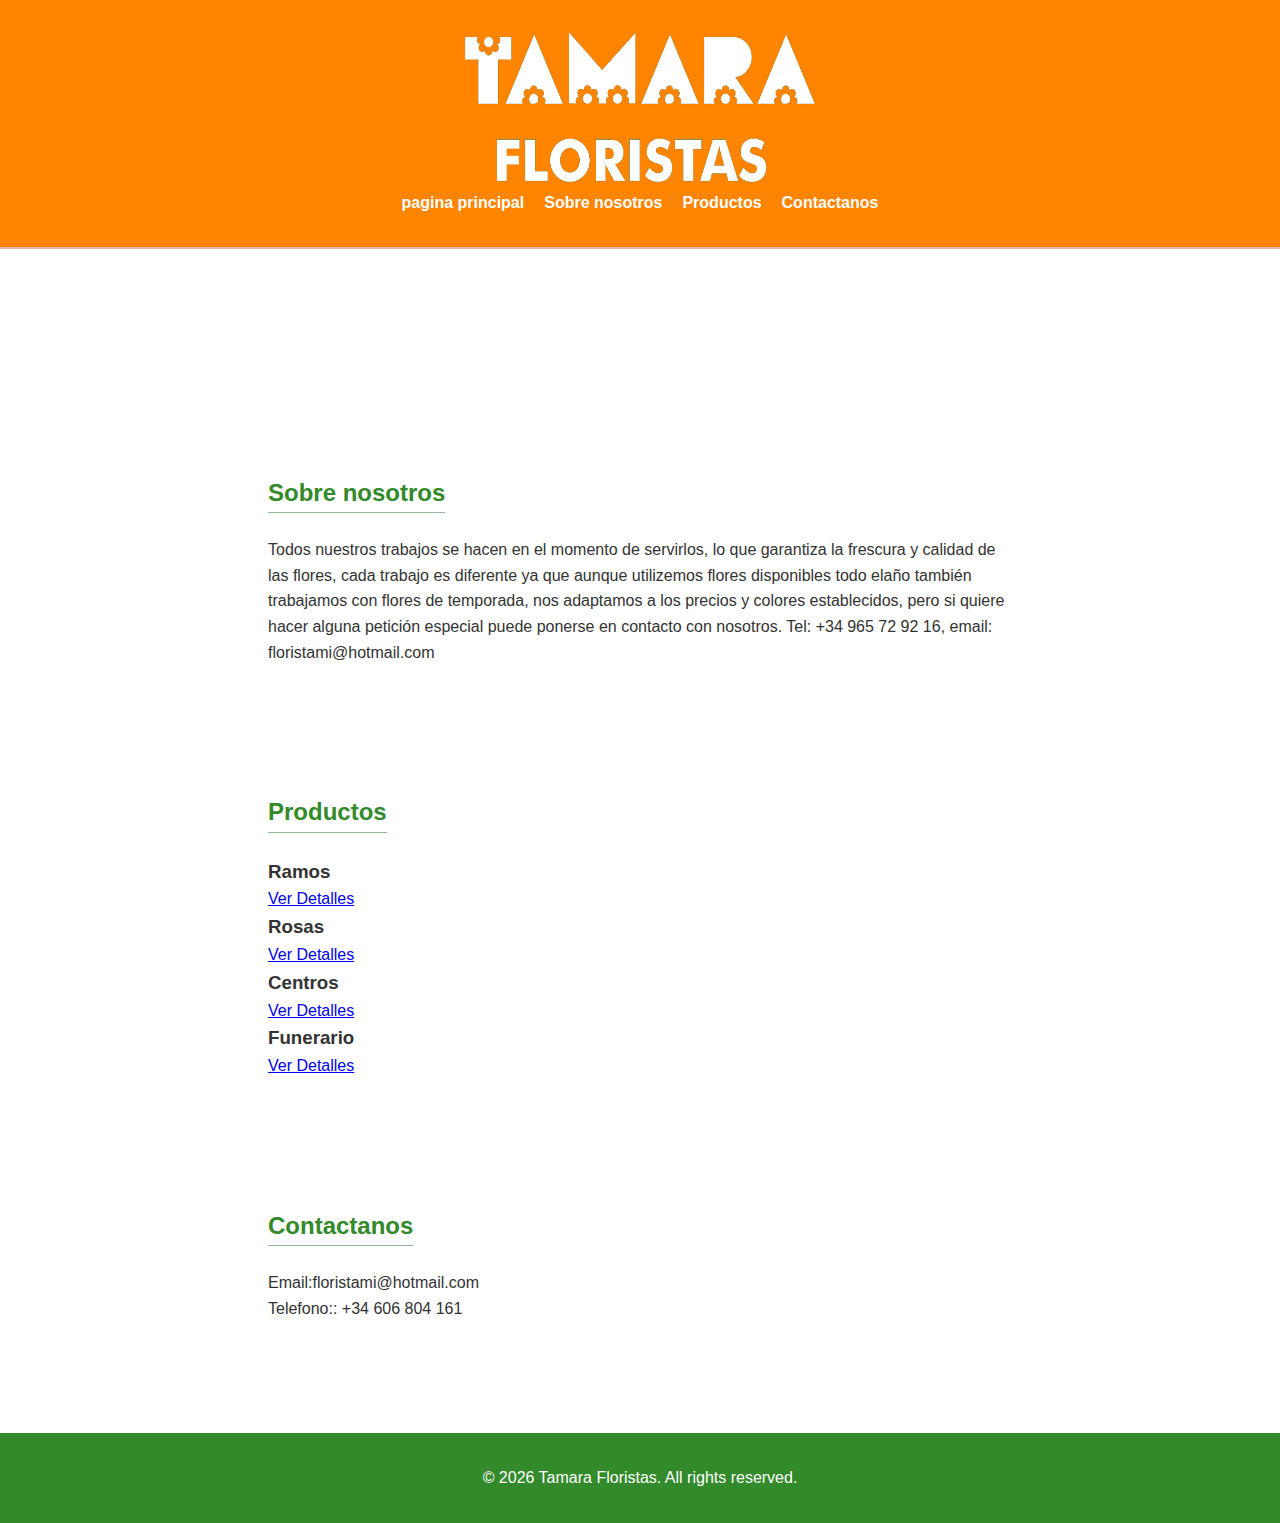
<file: index.html>
<!DOCTYPE html>
<html lang="es">
<title> Tamara floristas </title>
<head>
    <meta charset="UTF-8">
    <link rel="stylesheet" href="Estilos.css">
    <title>Tamara Floristas</title>
</head>
<body>

    <header>
        <a href="index.html">
    <img src="TAMARA blanco sin fondo.png" alt="Texto descriptivo" height="150" width="350">
</a>

        <nav>
            <ul>
                <li><a href="#home">pagina principal</a></li>
                <li><a href="sobre-nosotros.html">Sobre nosotros</a></li>
                <li><a href="Productos.html">Productos</a></li>
                <li><a href="Contactanos.html">Contactanos</a></li>
            </ul>
        </nav>
    </header>

    <section id="home">
        <h2><Menu></Menu></h2>
        <p></p>
    </section>

    <section id="about">
        <h2>Sobre nosotros</h2>
<p>Todos nuestros trabajos se hacen en el momento de servirlos, lo que garantiza la frescura y calidad de las flores, cada trabajo es diferente ya que aunque utilizemos flores disponibles todo elaño también trabajamos con flores de temporada, nos adaptamos a los precios y colores establecidos, pero si quiere hacer alguna petición especial puede ponerse en contacto con nosotros. Tel: +34 965 72 92 16, email: floristami@hotmail.com
</p>
    </section>

    <section id="services">
        <h2>Productos</h2>
        <div class ="grid-productos">
            <article class ="producto-card">
                <div class="info-producto">
                    <h3>Ramos</h3>
                    <a href="Ramos.html" class="boton-ver">Ver Detalles</a>
                </div>
            </article>
        </div>
        <article class="producto-card">
            <div class="info-producto">
                <h3>Rosas</h3>
                <a href="Rosas.html" class="boton-ver">Ver Detalles</a>
            </div>
        </article>
<article class="producto-card">
            <div class="info-producto">
                <h3>Centros</h3>
                <a href="Centros.html" class="boton-ver">Ver Detalles</a>
            </div>
        </article>
        <article class="producto-card">
            <div class="info-producto">
                <h3>Funerario</h3>
                <a href="Funerario.html" class="boton-ver">Ver Detalles</a>
            </div>



    </section>

    <section id="contact">
        <h2>Contactanos</h2>
        <p>Email:floristami@hotmail.com 
        <br>Telefono:: +34 606 804 161</p>
    </section>
    <footer>
        <p>&copy; 2026 Tamara Floristas. All rights reserved.</p>
    </footer>
</body>





</html>
</file>
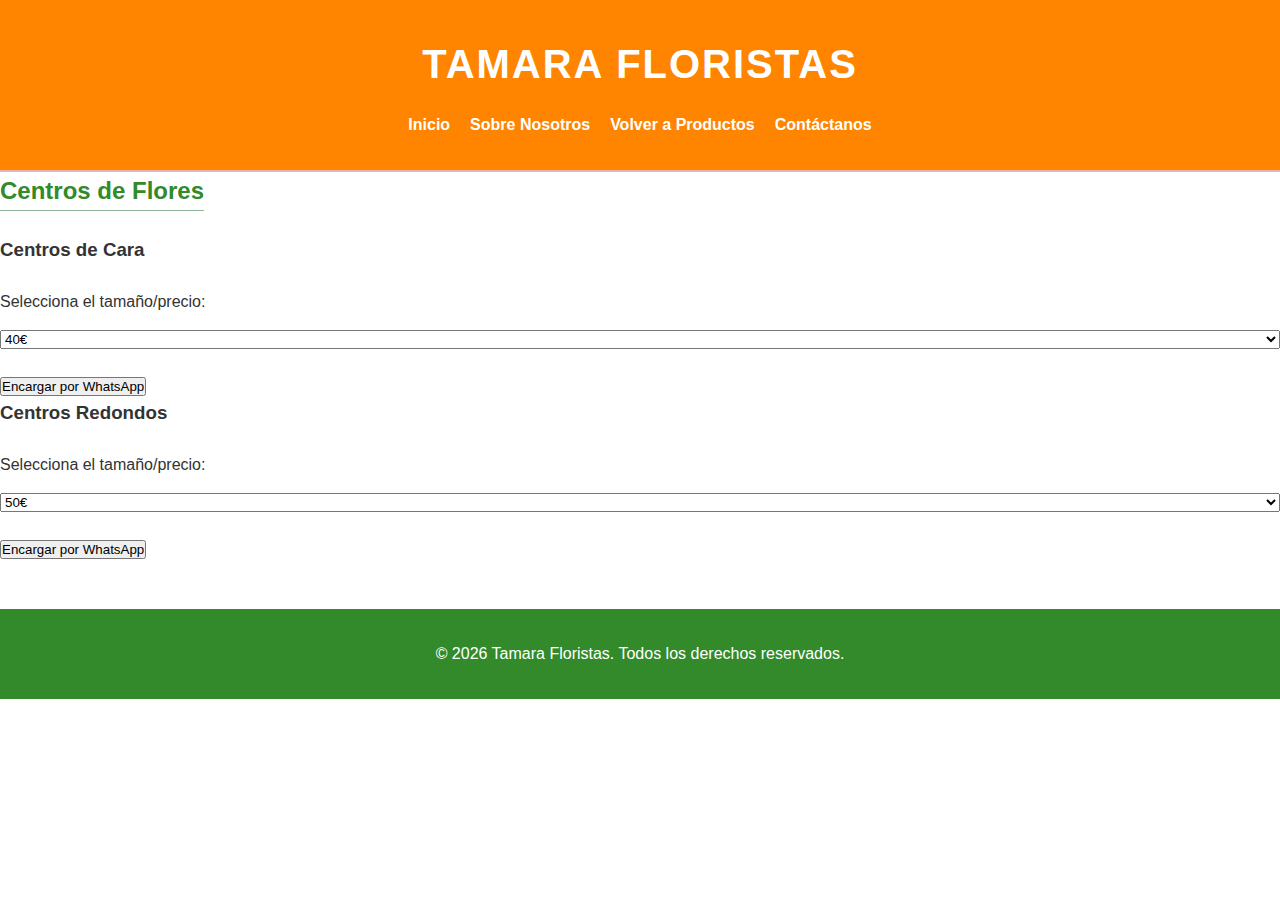
<file: Centros.html>
<!DOCTYPE html>
<html lang="es">
<head>
    <meta charset="UTF-8">
    <meta name="viewport" content="width=device-width, initial-scale=1.0">
    <title>Centros de Flores - Tamara Floristas</title>
    <link rel="stylesheet" href="Estilos.css">
</head>
<body>

    <header>
        <h1>Tamara Floristas</h1>
        <nav>
            <ul>
                <li><a href="index.html">Inicio</a></li>
                <li><a href="sobre-nosotros.html">Sobre Nosotros</a></li>
                <li><a href="Productos.html">Volver a Productos</a></li>
                <li><a href="Contactanos.html">Contáctanos</a></li>
            </ul>
        </nav>
    </header>

    <main class="productos-container">
        <h2>Centros de Flores</h2>

        <div class="grid-productos">
            <article class="producto-card">
                <div class="info-producto">
                    <h3>Centros de Cara</h3>
                    
                    <div class="opciones-compra">
                        <label for="precio-cara">Selecciona el tamaño/precio:</label>
                        <select id="precio-cara">
                            <option value="40">40€</option>
                            <option value="60">60€</option>
                        </select>
                    </div>

                    <button onclick="enviarWhatsApp('Centro de Cara', 'precio-cara')" class="boton-ver">
                        Encargar por WhatsApp
                    </button>
                </div>
            </article>

            <article class="producto-card">
                <div class="info-producto">
                    <h3>Centros Redondos</h3>
                    
                    <div class="opciones-compra">
                        <label for="precio-redondo">Selecciona el tamaño/precio:</label>
                        <select id="precio-redondo">
                            <option value="50">50€</option>
                            <option value="70">70€</option>
                        </select>
                    </div>

                    <button onclick="enviarWhatsApp('Centro Redondo', 'precio-redondo')" class="boton-ver">
                        Encargar por WhatsApp
                    </button>
                </div>
            </article>
        </div>
    </main>

    <script>
        function enviarWhatsApp(tipo, idSelect) {
            const precio = document.getElementById(idSelect).value;
            const telefono = "34606804161"; //
            const mensaje = `Hola! Estoy interesado en un ${tipo} de ${precio}€`;
            window.open(`https://wa.me/${telefono}?text=${encodeURIComponent(mensaje)}`, '_blank');
        }
    </script>

    <footer>
        <p>&copy; 2026 Tamara Floristas. Todos los derechos reservados.</p>
    </footer>

</body>
</html>
</file>
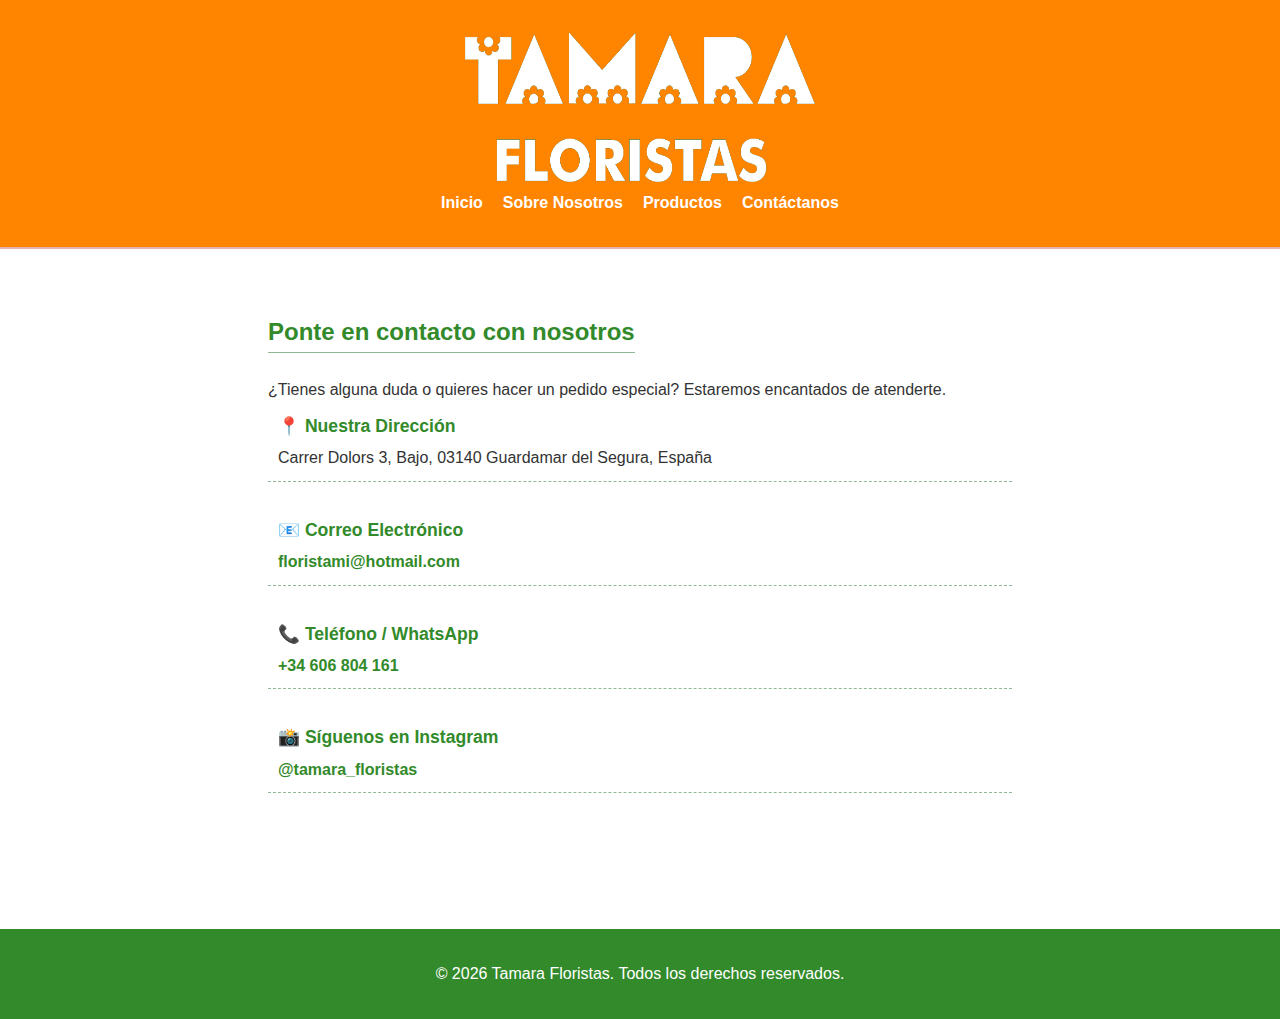
<file: Contactanos.html>
<!DOCTYPE html>
<html lang="es">
<head>
    <meta charset="UTF-8">
    <meta name="viewport" content="width=device-width, initial-scale=1.0">
    <title>Contáctanos - Tamara Floristas</title>
    <link rel="stylesheet" href="Estilos.css">
</head>
<body>

    <header>
<a href="index.html">
    <img src="TAMARA blanco sin fondo.png" alt="Texto descriptivo" height="150" width="350">
</a>        <nav>
            <ul>
                <li><a href="index.html">Inicio</a></li>
                <li><a href="sobre-nosotros.html">Sobre Nosotros</a></li>
                <li><a href="Productos.html">Productos</a></li>
                <li><a href="contactanos.html">Contáctanos</a></li>
            </ul>
        </nav>
    </header>

    <main class="productos-container">
        <section class="contacto-seccion">
            <h2>Ponte en contacto con nosotros</h2>
            <p>¿Tienes alguna duda o quieres hacer un pedido especial? Estaremos encantados de atenderte.</p>

            <div class="grid-detalle">
                <div class="texto-detalle">
                    <div class="contacto-item">
                        <h3>📍 Nuestra Dirección</h3>
                        <p>Carrer Dolors 3, Bajo, 03140 Guardamar del Segura, España</p> 
                    </div>

                    <div class="contacto-item">
                        <h3>📧 Correo Electrónico</h3>
                        <p><a href="mailto:floristami@hotmail.com">floristami@hotmail.com</a></p>
                    </div>

                    <div class="contacto-item">
                        <h3>📞 Teléfono / WhatsApp</h3>
                        <p><a href="tel:+34606804161">+34 606 804 161</a></p>
                    </div>

                    <div class="contacto-item">
                        <h3>📸 Síguenos en Instagram</h3>
                        <p><a href="https://www.instagram.com/tamarafloristas" target="_blank">@tamara_floristas</a></p>
                    </div>
                </div>

            
                </div>
            </div>
        </section>
    </main>

    <footer>
        <p>&copy; 2026 Tamara Floristas. Todos los derechos reservados.</p>
    </footer>

</body>
</html>
</file>
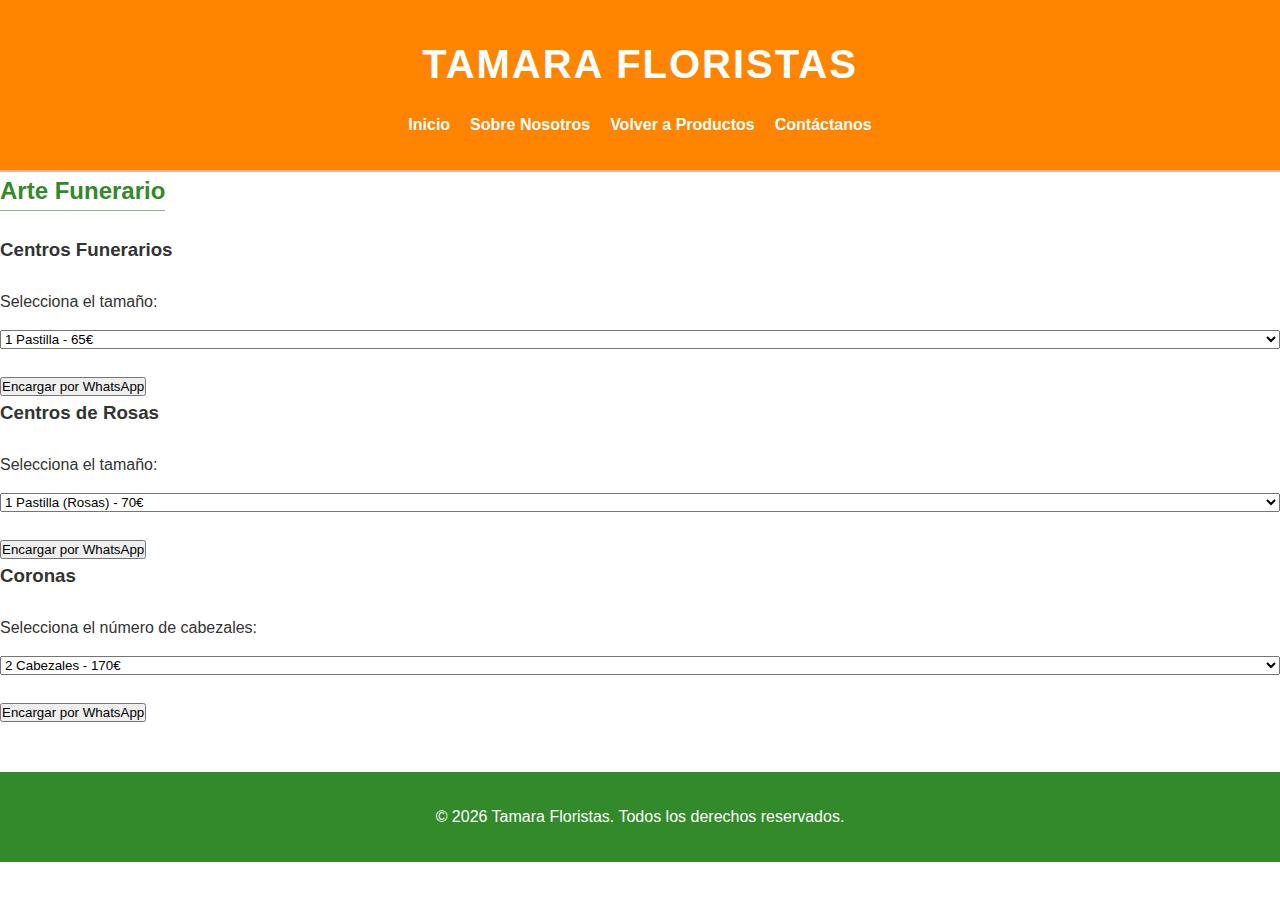
<file: Funerario.html>
<!DOCTYPE html>
<html lang="es">
<head>
    <meta charset="UTF-8">
    <meta name="viewport" content="width=device-width, initial-scale=1.0">
    <title>Arte Funerario - Tamara Floristas</title>
    <link rel="stylesheet" href="Estilos.css">
</head>
<body>

    <header>
        <h1>Tamara Floristas</h1>
        <nav>
            <ul>
                <li><a href="index.html">Inicio</a></li>
                <li><a href="sobre-nosotros.html">Sobre Nosotros</a></li>
                <li><a href="Productos.html">Volver a Productos</a></li>
                <li><a href="contactanos.html">Contáctanos</a></li>

            </ul>
        </nav>
    </header>

    <main class="productos-container">
        <h2>Arte Funerario</h2>

        <div class="grid-productos">
            <article class="producto-card">
                <div class="info-producto">
                    <h3>Centros Funerarios</h3>
                    
                    <div class="opciones-compra">
                        <label for="precio-centros">Selecciona el tamaño:</label>
                        <select id="precio-centros">
                            <option value="65">1 Pastilla - 65€</option>
                            <option value="100">2 Pastillas - 100€</option>
                        </select>
                    </div>

                    <button onclick="enviarWhatsApp('Centro Funerario', 'precio-centros')" class="boton-ver">
                        Encargar por WhatsApp
                    </button>
                </div>
            </article>

            <article class="producto-card">
                <div class="info-producto">
                    <h3>Centros de Rosas</h3>
                    
                    <div class="opciones-compra">
                        <label for="precio-centros-rosas">Selecciona el tamaño:</label>
                        <select id="precio-centros-rosas">
                            <option value="70">1 Pastilla (Rosas) - 70€</option>
                            <option value="110">2 Pastillas (Rosas) - 110€</option>
                        </select>
                    </div>

                    <button onclick="enviarWhatsApp('Centro de Rosas Funerario', 'precio-centros-rosas')" class="boton-ver">
                        Encargar por WhatsApp
                    </button>
                </div>
            </article>

            <article class="producto-card">
                <div class="info-producto">
                    <h3>Coronas</h3>
                    
                    <div class="opciones-compra">
                        <label for="precio-coronas">Selecciona el número de cabezales:</label>
                        <select id="precio-coronas">
                            <option value="170">2 Cabezales - 170€</option>
                            <option value="250">3 Cabezales - 250€</option>
                            <option value="240">4 Cabezales - 240€</option>
                        </select>
                    </div>

                    <button onclick="enviarWhatsApp('Corona', 'precio-coronas')" class="boton-ver">
                        Encargar por WhatsApp
                    </button>
                </div>
            </article>
        </div>
    </main>

    <script>
        function enviarWhatsApp(tipo, idSelect) {
            const precio = document.getElementById(idSelect).value;
            const telefono = "34606804161"; //
            const mensaje = `Hola! Necesito información sobre un arreglo funerario: ${tipo} de ${precio}€`;
            window.open(`https://wa.me/${telefono}?text=${encodeURIComponent(mensaje)}`, '_blank');
        }
    </script>

    <footer>
        <p>&copy; 2026 Tamara Floristas. Todos los derechos reservados.</p>
    </footer>

</body>

</html>
</file>
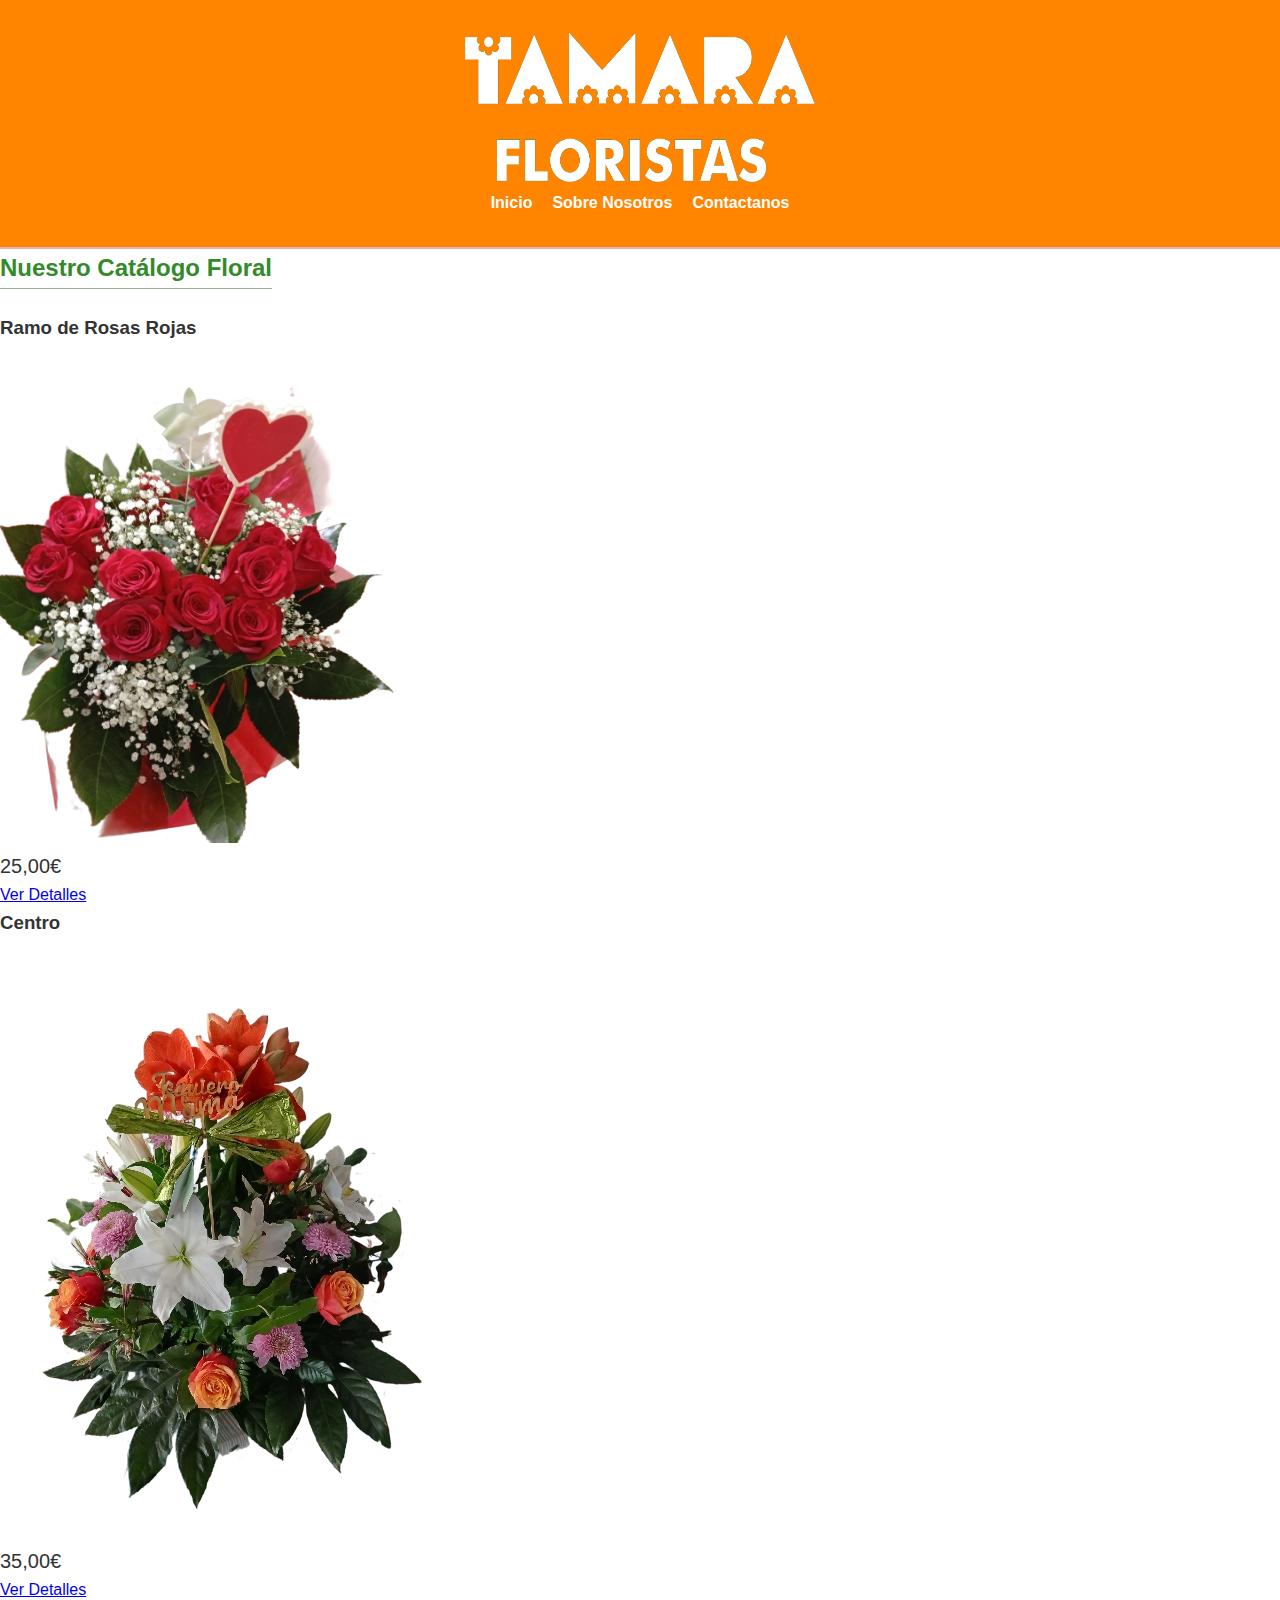
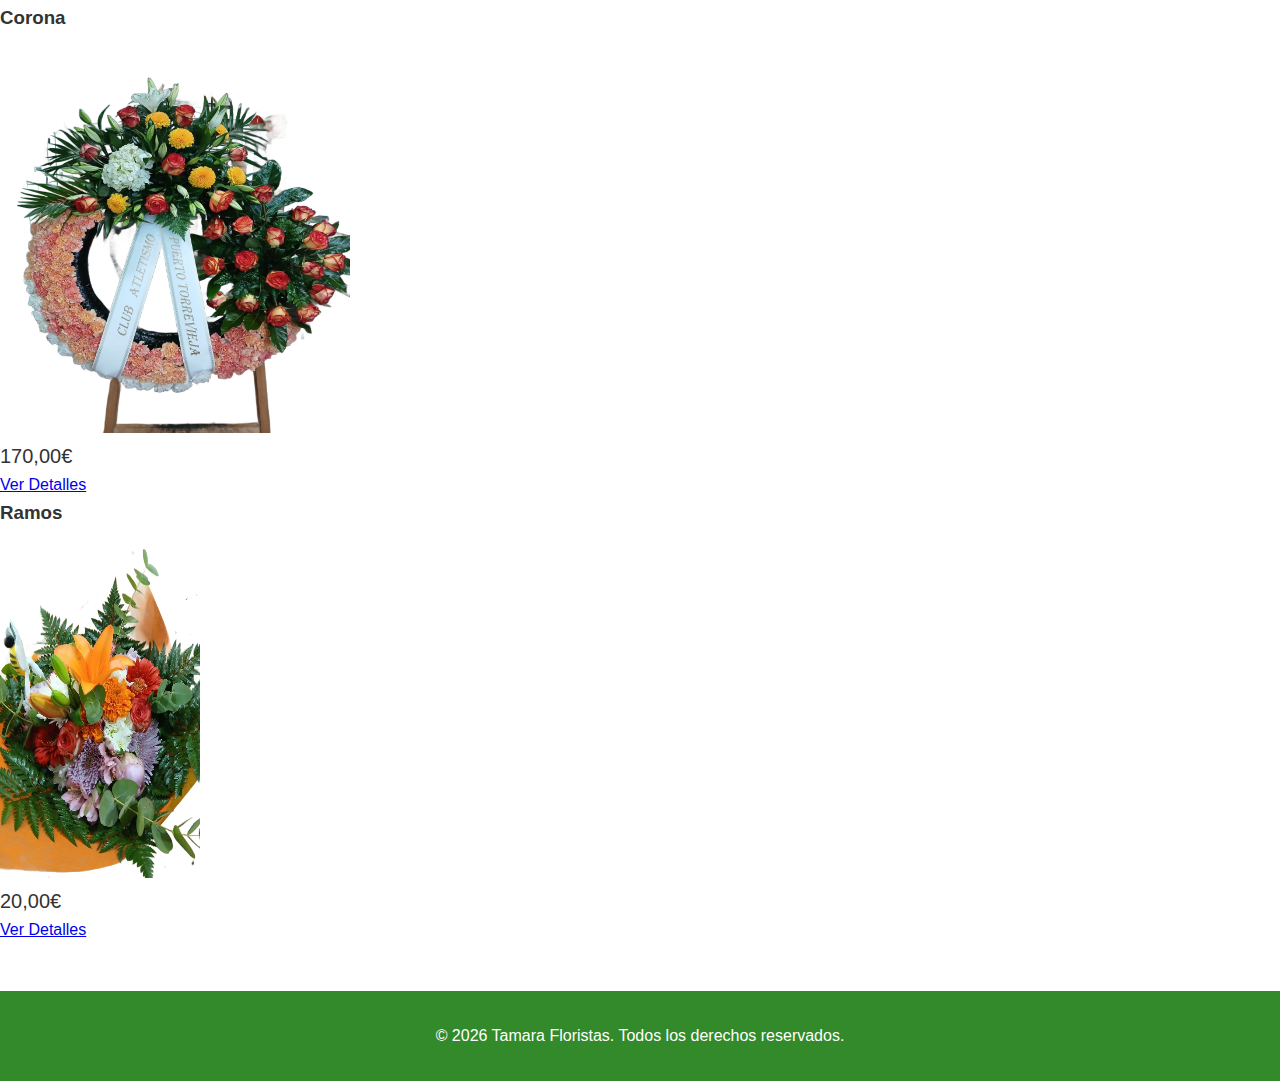
<file: Productos.html>
<!DOCTYPE html>
<html lang="es">
<head>
    <meta charset="UTF-8">
    <meta name="viewport" content="width=device-width, initial-scale=1.0">
    <title>Productos - Tamara Floristas</title>
    <link rel="stylesheet" href="Estilos.css">
</head>
<body>

    <header>
<a href="index.html">
    <img src="TAMARA blanco sin fondo.png" alt="Texto descriptivo" height="150" width="350">
</a>        <nav>
            <ul>
                <li><a href="index.html">Inicio</a></li>
                <li><a href="sobre-nosotros.html">Sobre Nosotros</a></li>
                <li><a href="Contactanos.html">Contactanos</a></li>

            </ul>
        </nav>
    </header>

    <main class="productos-container">
        <h2>Nuestro Catálogo Floral</h2>
        
        <div class="grid-productos">
            <article class="producto-card">
    
                <div class="info-producto">
                    <h3>Ramo de Rosas Rojas</h3>
                    <img src="Ramo1Sin.png" alt="foto" width="400" height="500">
                </br>
                    <span style="font-size: 20px;" class="precio">25,00€</span>
                </br>
                    <a href="Rosas.html" class="boton-ver">Ver Detalles</a>
                </div>
            </article>

            <article class="producto-card">
                <div class="info-producto">
                    <h3>Centro</h3>
                    <img src="Centro1Sin.png" alt="Centros">
                </br>
                    <span style="font-size: 20px;" class="precio">35,00€</span>
                </br>
                    <a href="Centros.html" class="boton-ver">Ver Detalles</a>
                </div>
            </article>

            <article class="producto-card">
                <div class="info-producto">
                    <h3>Corona</h3>
                    <img src="Corona1Sin.png" alt="Funerario" height="400" width="350">
                    </br>
                    <span style="font-size: 20px;" class="precio">170,00€</span>
                </br>
                    <a href="Funerario.html" class="boton-ver">Ver Detalles</a>
                </div>
            </article>
        </div>
    </main>
<article class="producto-card">
                <div class="info-producto">
                    <h3>Ramos</h3>
                    <img src="Ramo2Sin.png" alt="Ramos" height="350" width="200">
                </br>
                    <span style="font-size: 20px;" class="precio">20,00€</span>
                </br>
                    <a href="Ramos.html" class="boton-ver">Ver Detalles</a>
                </div>
            </article>
        </div>

    <footer>
        <p>&copy; 2026 Tamara Floristas. Todos los derechos reservados.</p>
    </footer>

</body>

</html>
</file>
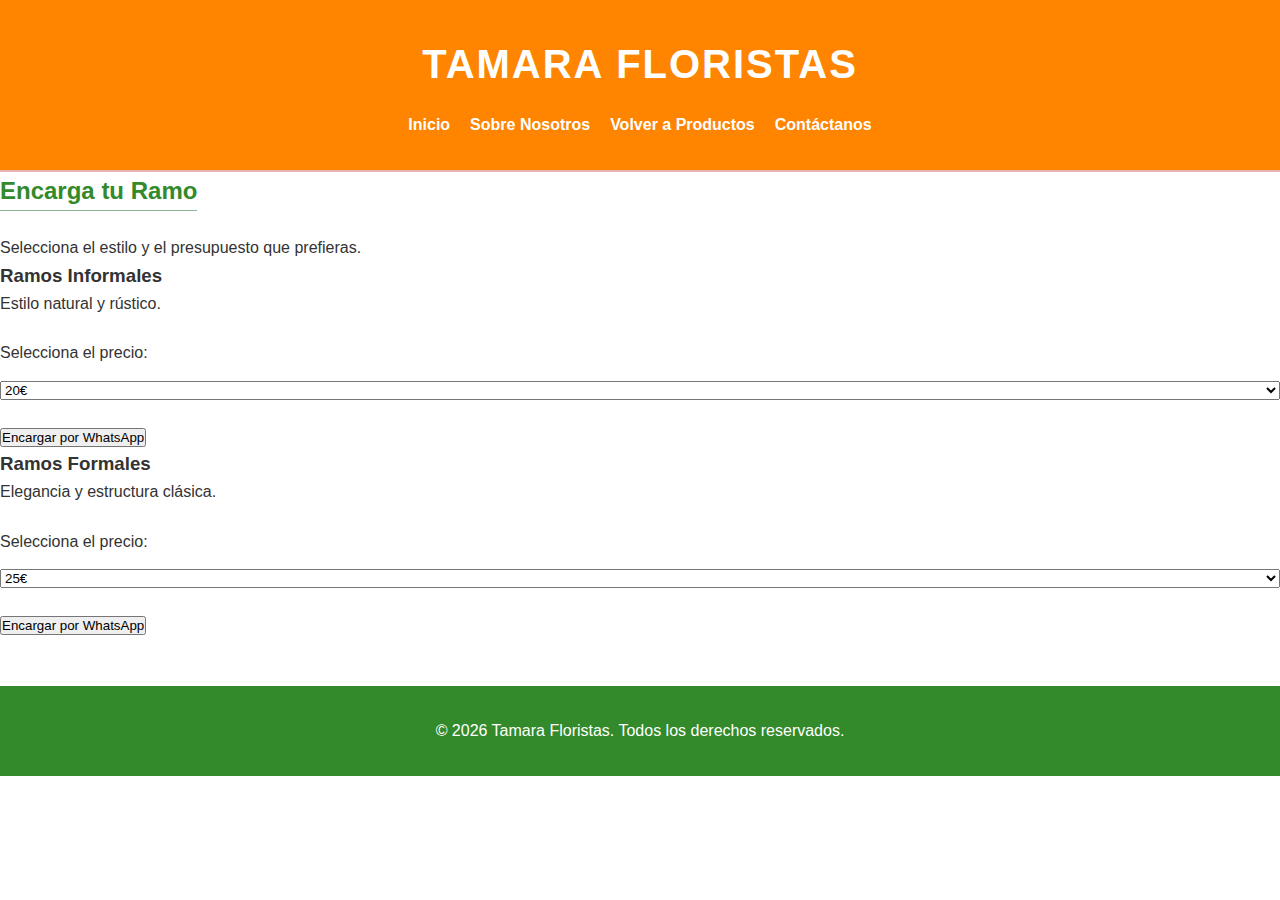
<file: Ramos.html>
<!DOCTYPE html>
<html lang="es">
<head>
    <meta charset="UTF-8">
    <meta name="viewport" content="width=device-width, initial-scale=1.0">
    <title>Encargar Ramos - Tamara Floristas</title>
    <link rel="stylesheet" href="Estilos.css">
</head>
<body>

    <header>
        <h1>Tamara Floristas</h1>
        <nav>
            <ul>
                <li><a href="index.html">Inicio</a></li>
                <li><a href="sobre-nosotros.html">Sobre Nosotros</a></li>
                <li><a href="Productos.html">Volver a Productos</a></li>
                <li><a href="contactanos.html">Contáctanos</a></li>
    
            </ul>
        </nav>
    </header>

    <main class="productos-container">
        <h2>Encarga tu Ramo</h2>
        <p>Selecciona el estilo y el presupuesto que prefieras.</p>

        <div class="grid-productos">
            <article class="producto-card">
                <div class="info-producto">
                    <h3>Ramos Informales</h3>
                    <p>Estilo natural y rústico.</p>
                    
                    <div class="opciones-compra">
                        <label for="precio-informal">Selecciona el precio:</label>
                        <select id="precio-informal">
                            <option value="20">20€</option>
                            <option value="30">30€</option>
                            <option value="50">50€</option>
                        </select>
                    </div>

                    <button onclick="enviarWhatsApp('Informal', 'precio-informal')" class="boton-ver">
                        Encargar por WhatsApp
                    </button>
                </div>
            </article>

            <article class="producto-card">
                <div class="info-producto">
                    <h3>Ramos Formales</h3>
                    <p>Elegancia y estructura clásica.</p>
                    
                    <div class="opciones-compra">
                        <label for="precio-formal">Selecciona el precio:</label>
                        <select id="precio-formal">
                            <option value="25">25€</option>
                            <option value="35">35€</option>
                        </select>
                    </div>

                    <button onclick="enviarWhatsApp('Formal', 'precio-formal')" class="boton-ver">
                        Encargar por WhatsApp
                    </button>
                </div>
            </article>
        </div>
    </main>

    <script>
        function enviarWhatsApp(tipo, idSelect) {
            const precio = document.getElementById(idSelect).value;
            const telefono = "34606804161"; //
            const mensaje = `Hola! Quiero encargar un Ramo ${tipo} de ${precio}€`;
            window.open(`https://wa.me/${telefono}?text=${encodeURIComponent(mensaje)}`, '_blank');
        }
    </script>

    <footer>
        <p>&copy; 2026 Tamara Floristas. Todos los derechos reservados.</p>
    </footer>

</body>

</html>
</file>
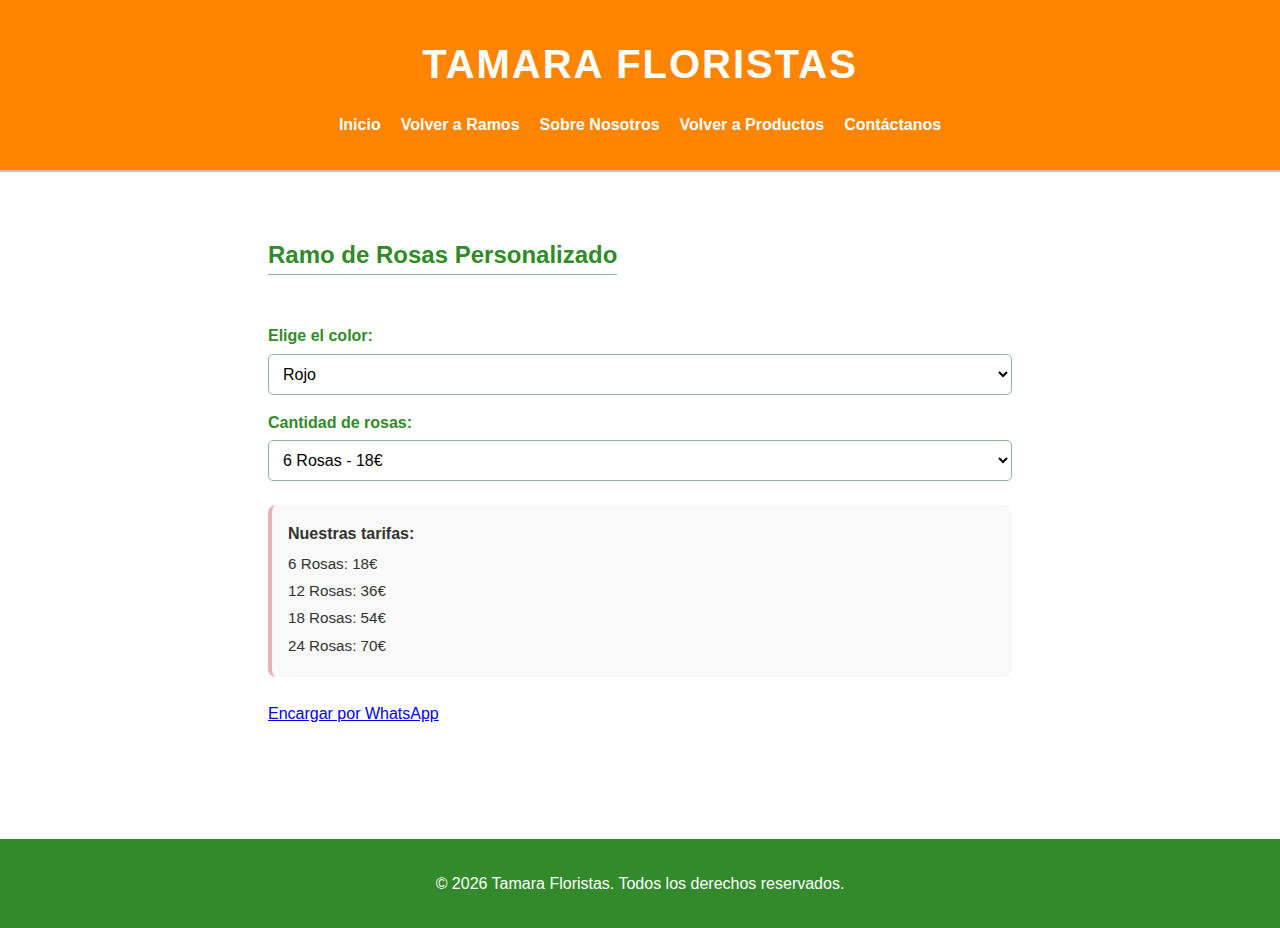
<file: Rosas.html>
<!DOCTYPE html>
<html lang="es">
<head>
    <meta charset="UTF-8">
    <meta name="viewport" content="width=device-width, initial-scale=1.0">
    <title>Ramo de Rosas Personalizado - Tamara Floristas</title>
    <link rel="stylesheet" href="Estilos.css">
</head>
<body>

    <header>
        <h1>Tamara Floristas</h1>
        <nav>
            <ul>
                <li><a href="index.html">Inicio</a></li>
                <li><a href="Ramos.html">Volver a Ramos</a></li>
                <li><a href="sobre-nosotros.html">Sobre Nosotros</a></li>
                <li><a href="Productos.html">Volver a Productos</a></li>
                <li><a href="Contactanos.html">Contáctanos</a></li>
            </ul>
        </nav>
    </header>

    <main class="productos-container">
        <section class="detalle-producto">
            <h2>Ramo de Rosas Personalizado</h2>
            
            
                
                <div class="texto-detalle">
                    
                    
                    <div class="opciones-compra">
                        <div class="campo">
                            <label for="color">Elige el color:</label>
                            <select id="color" name="color">
                                <option value="rojo">Rojo</option>
                                <option value="blanco">Blanco</option>
                                <option value="rosa">Rosa</option>
                            </select>
                        </div>

                        <div class="campo">
                            <label for="cantidad">Cantidad de rosas:</label>
                            <select id="cantidad" name="cantidad">
                                <option value="6">6 Rosas - 18€</option>
                                <option value="12">12 Rosas - 36€</option>
                                <option value="18">18 Rosas - 54€</option>
                                <option value="24">24 Rosas - 70€ (¡Oferta!)</option>
                            </select>
                        </div>
                    </div>

                    <div class="lista-precios">
                        <p><strong>Nuestras tarifas:</strong></p>
                        <ul>
                            <li>6 Rosas: 18€</li>
                            <li>12 Rosas: 36€</li>
                            <li>18 Rosas: 54€</li>
                            <li>24 Rosas: 70€</li>
                        </ul>
                    </div>

                    <a href="https://wa.me/34606804161?text=Hola!%20Quiero%20encargar%20un%20ramo%20de%20rosas%20personalizado" class="boton-ver">
                        Encargar por WhatsApp
                    </a>
                </div>
            </div>
        </section>
    </main>

    <footer>
        <p>&copy; 2026 Tamara Floristas. Todos los derechos reservados.</p>
    </footer>

</body>
</html>
</file>
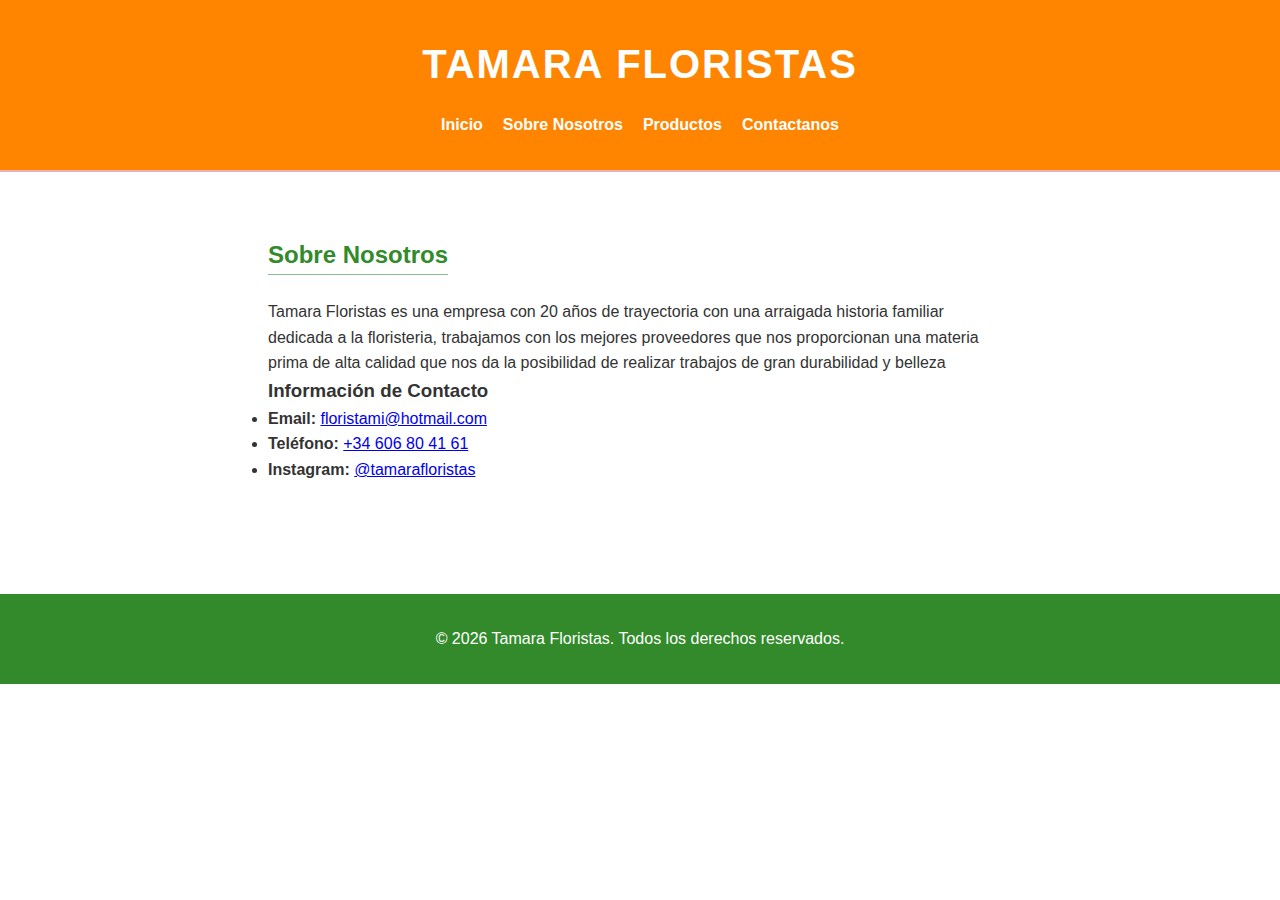
<file: sobre-nosotros.html>
<!DOCTYPE html>
<html lang="es">
<head>
    <meta charset="UTF-8">
    <meta name="viewport" content="width=device-width, initial-scale=1.0">
    <title>Sobre Nosotros - Tamara Floristas</title>
    <link rel="stylesheet" href="Estilos.css">
</head>
<body>
    <header>
        <h1>Tamara Floristas</h1>
        <nav>
            <ul>
                <li><a href="index.html">Inicio</a></li>
                <li><a href="sobre-nosotros.html">Sobre Nosotros</a></li>
                <li><a href="Productos.html">Productos</a></li>
                <li><a href="Contactanos.html">Contactanos</a></li>


            </ul>
        </nav>
    </header>

    <main>
        <section>
            <h2>Sobre Nosotros</h2>
            <p> Tamara Floristas es una empresa con 20 años de trayectoria con una arraigada historia familiar dedicada a la floristeria, trabajamos con los mejores proveedores que nos proporcionan una materia prima de alta calidad que nos da la posibilidad de realizar trabajos de gran durabilidad y belleza</p>
            </p>

            <div class="contacto-info">
                <h3>Información de Contacto</h3>
                <ul>
                    <li><strong>Email:</strong> <a href="mailto:floristami@hotmail.com">floristami@hotmail.com</a></li>
                    <li><strong>Teléfono:</strong> <a href="tel:+34606804161">+34 606 80 41 61</a></li>
                    <li><strong>Instagram:</strong> <a href="https://www.instagram.com/tamarafloristas" target="_blank">@tamarafloristas</a></li>
                </ul>
            </div>
        </section>
    </main>

    <footer>
        <p>&copy; 2026 Tamara Floristas. Todos los derechos reservados.</p>
    </footer>
</body>
</html>
</file>
<file: Estilos.css>
/* Paleta de colores inspirada en la naturaleza */
:root {
    --verde-principal: #328a2a;
    --verde-claro: #8fb996;
    --crema: #ffffff;
    --rosa-acento: #e5b3b2;
    --texto: #333;
}

/* Configuración general */
* {
    margin: 0;
    padding: 0;
    box-sizing: border-box;
}

body {
    font-family: 'Segoe UI', Tahoma, Geneva, Verdana, sans-serif;
    line-height: 1.6;
    background-color: var(--crema);
    color: var(--texto);
}

/* Encabezado y Navegación */
header {
    background-color: rgb(255, 132, 0);
    padding: 2rem 10%;
    text-align: center;
    border-bottom: 2px solid var(--rosa-acento);
    color: white;
}

header h1 {
    color: var(--verde-principal);
    font-size: 2.5rem;
    margin-bottom: 1rem;
    text-transform: uppercase;
    letter-spacing: 2px;
    color: white;
}

nav ul {
    list-style: none;
    display: flex;
    justify-content: center;
    gap: 20px;
    color: #fefefe;
}

nav ul li a {
    text-decoration: none;
    color: var(--verde-principal);
    font-weight: bold;
    transition: color 0.3s ease;
    color: #ffffff;
}

nav ul li a:hover {
    color: var(--rosa-acento);
    color: #fefefe;
}

/* Secciones */
section {
    padding: 4rem 10%;
    max-width: 1000px;
    margin: 0 auto;
}

h2 {
    color: var(--verde-principal);
    border-bottom: 1px solid var(--verde-claro);
    display: inline-block;
    margin-bottom: 1.5rem;
}

/* Sección de Productos (lista personalizada) */
#services ul {
    display: grid;
    grid-template-columns: repeat(auto-fit, minmax(150px, 1fr));
    gap: 15px;
    list-style: none;
    margin-top: 1rem;
}

#services ul li {
    background-color: var(--verde-claro);
    color: white;
    padding: 1rem;
    border-radius: 8px;
    text-align: center;
    box-shadow: 0 4px 6px rgba(0,0,0,0.1);
}

/* Pie de página */
footer {
    background-color: var(--verde-principal);
    color: white;
    text-align: center;
    padding: 2rem;
    margin-top: 3rem;
}

/* Un toque de responsividad */
@media (max-width: 600px) {
    nav ul {
        flex-direction: column;
        gap: 10px;
    }
}
/* Estilos para las opciones de selección */
.opciones-compra {
    margin: 1.5rem 0;
    display: flex;
    flex-direction: column;
    gap: 15px;
}

.campo {
    display: flex;
    flex-direction: column;
    gap: 5px;
}

.campo label {
    font-weight: bold;
    color: var(--verde-principal);
}

.campo select {
    padding: 10px;
    border-radius: 5px;
    border: 1px solid var(--verde-claro);
    font-family: inherit;
    font-size: 1rem;
    background-color: white;
}

.lista-precios {
    background-color: #f9f9f9;
    padding: 1rem;
    border-radius: 8px;
    margin-bottom: 1.5rem;
    border-left: 4px solid var(--rosa-acento);
}

.lista-precios ul {
    list-style: none;
    padding-top: 5px;
}

.lista-precios li {
    font-size: 0.95rem;
    margin-bottom: 3px;
}
.contacto-item {
    margin-bottom: 1.5rem;
    padding: 10px;
    border-bottom: 1px dashed var(--verde-claro);
}

.contacto-item h3 {
    font-size: 1.1rem;
    color: var(--verde-principal);
    margin-bottom: 5px;
}

.contacto-item a {
    color: var(--verde-principal);
    text-decoration: none;
    font-weight: bold;
}

.contacto-item a:hover {
    color: var(--rosa-acento);
}
</file>
